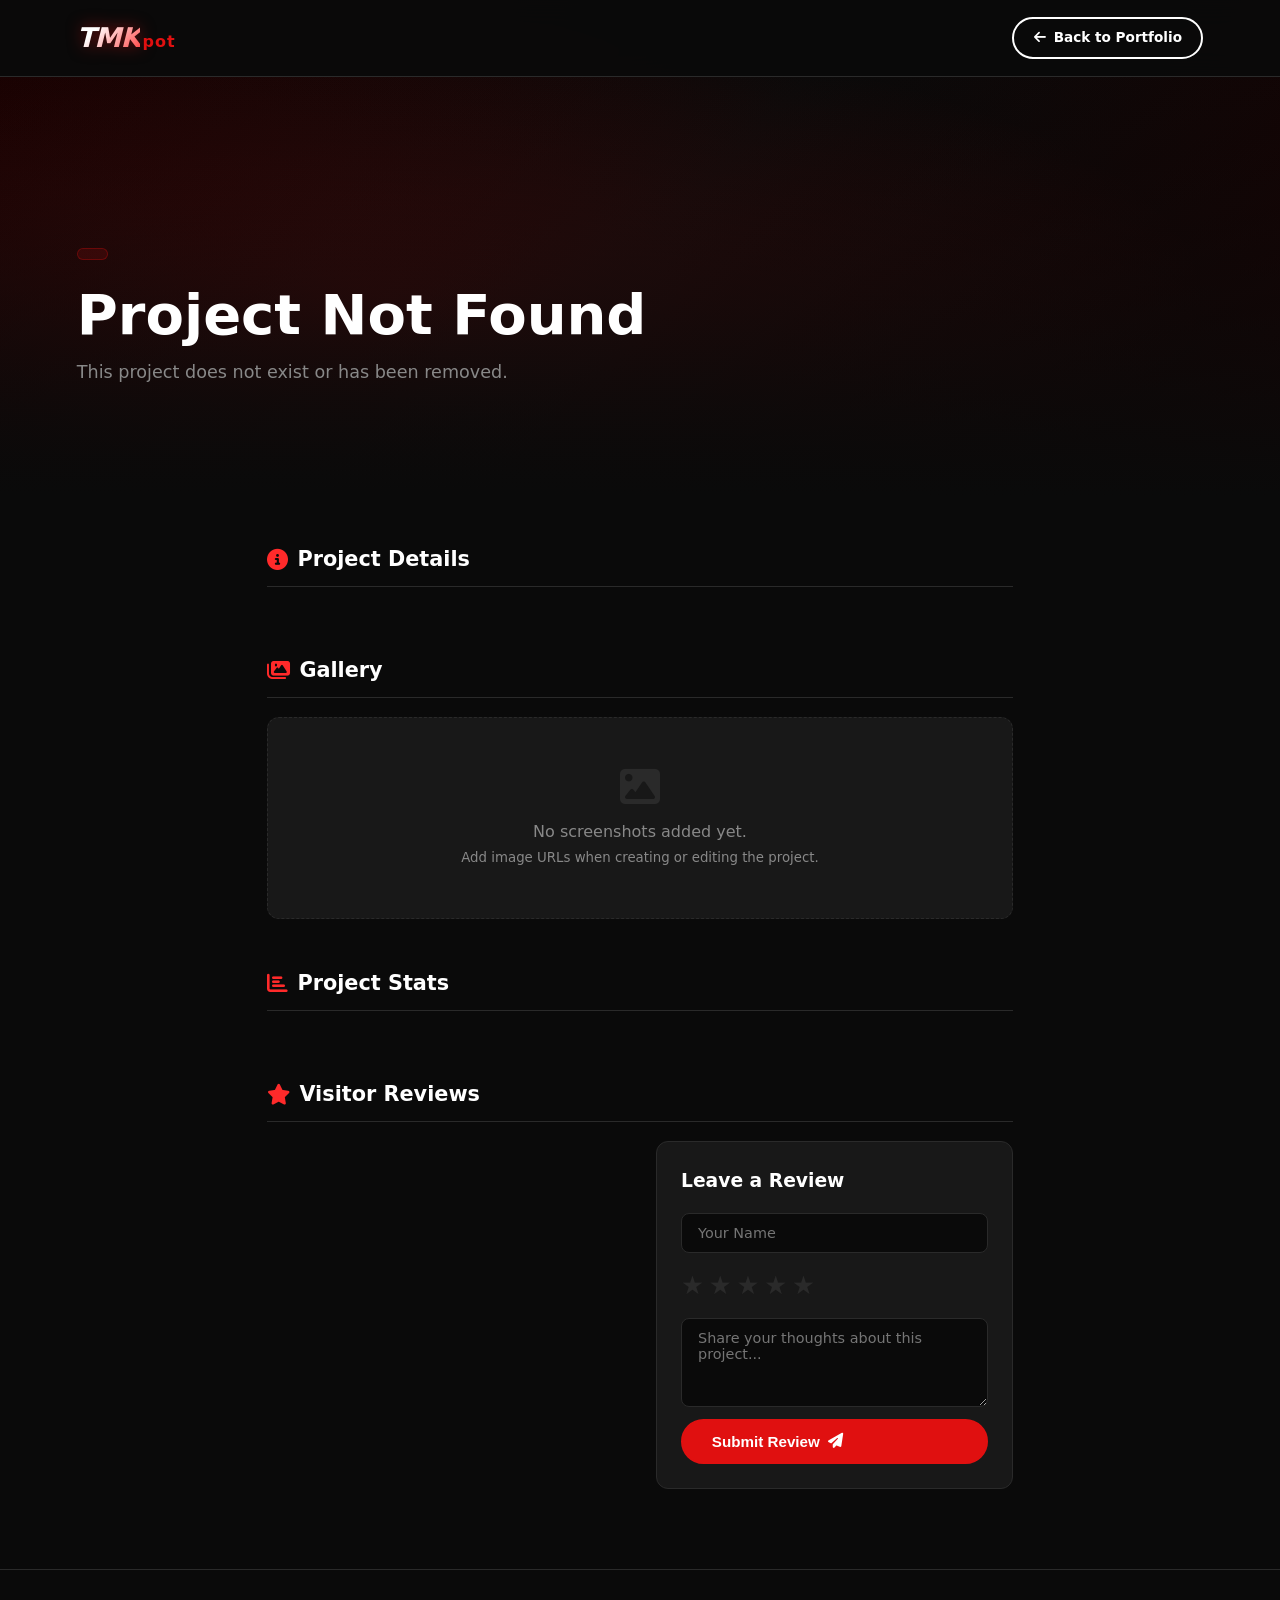
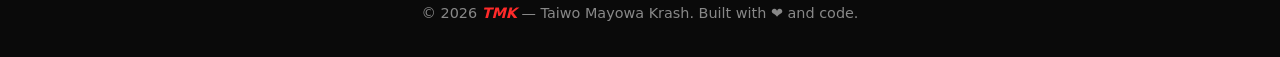
<file: project.html>
<!DOCTYPE html>
<html lang="en">
<head>
  <meta charset="UTF-8"/>
  <meta name="viewport" content="width=device-width, initial-scale=1.0"/>
  <title>Project | TMK</title>
  <link rel="stylesheet" href="style.css"/>
  <link rel="stylesheet" href="project.css"/>
  <link rel="stylesheet" href="https://cdnjs.cloudflare.com/ajax/libs/font-awesome/6.5.0/css/all.min.css"/>
</head>
<body>

  <!-- NAV -->
  <nav>
    <a href="index.html" class="logo">
      <span class="logo-tmk">TMK</span><span class="logo-dot"> pot</span>
    </a>
    <a href="index.html#projects" class="btn outline" style="font-size:.85rem;padding:.5rem 1.2rem;">
      <i class="fas fa-arrow-left"></i> Back to Portfolio
    </a>
  </nav>

  <!-- PROJECT HERO -->
  <div class="proj-hero" id="projHero">
    <div class="proj-hero-overlay"></div>
    <div class="proj-hero-content">
      <span class="proj-category" id="projCategory"></span>
      <h1 id="projTitle">Loading...</h1>
      <p id="projDesc"></p>
      <div class="proj-tech" id="projTech"></div>
      <div class="proj-actions" id="projActions"></div>
    </div>
  </div>

  <!-- MAIN CONTENT -->
  <main class="proj-main">

    <!-- DETAILS -->
    <section class="proj-section">
      <h2><i class="fas fa-info-circle"></i> Project Details</h2>
      <p id="projDetails" class="proj-details-text"></p>
    </section>

    <!-- SCREENSHOTS / GALLERY -->
    <section class="proj-section" id="gallerySection">
      <h2><i class="fas fa-images"></i> Gallery</h2>
      <div class="proj-gallery" id="projGallery">
        <div class="gallery-placeholder">
          <i class="fas fa-image"></i>
          <p>No screenshots added yet.</p>
          <small>Add image URLs when creating or editing the project.</small>
        </div>
      </div>
    </section>

    <!-- STATS -->
    <section class="proj-section">
      <h2><i class="fas fa-chart-bar"></i> Project Stats</h2>
      <div class="proj-stats" id="projStats"></div>
    </section>

    <!-- REVIEWS -->
    <section class="proj-section">
      <h2><i class="fas fa-star"></i> Visitor Reviews</h2>
      <div class="reviews-wrap">
        <div class="reviews-list-full" id="reviewsListFull"></div>
        <div class="review-form-full">
          <h3>Leave a Review</h3>
          <input type="text" id="reviewName" placeholder="Your Name"/>
          <div class="star-input" id="starInput">
            <span onclick="setRating(1)">★</span>
            <span onclick="setRating(2)">★</span>
            <span onclick="setRating(3)">★</span>
            <span onclick="setRating(4)">★</span>
            <span onclick="setRating(5)">★</span>
          </div>
          <textarea id="reviewText" placeholder="Share your thoughts about this project..." rows="4"></textarea>
          <button class="btn primary" onclick="submitReview()">Submit Review <i class="fas fa-paper-plane"></i></button>
        </div>
      </div>
    </section>

  </main>

  <!-- FOOTER -->
  <footer>
    <p>© <span id="year"></span> <span class="footer-tmk">TMK</span> — Taiwo Mayowa Krash. Built with ❤️ and code.</p>
  </footer>

  <script src="project.js"></script>
</body>
</html>
</file>
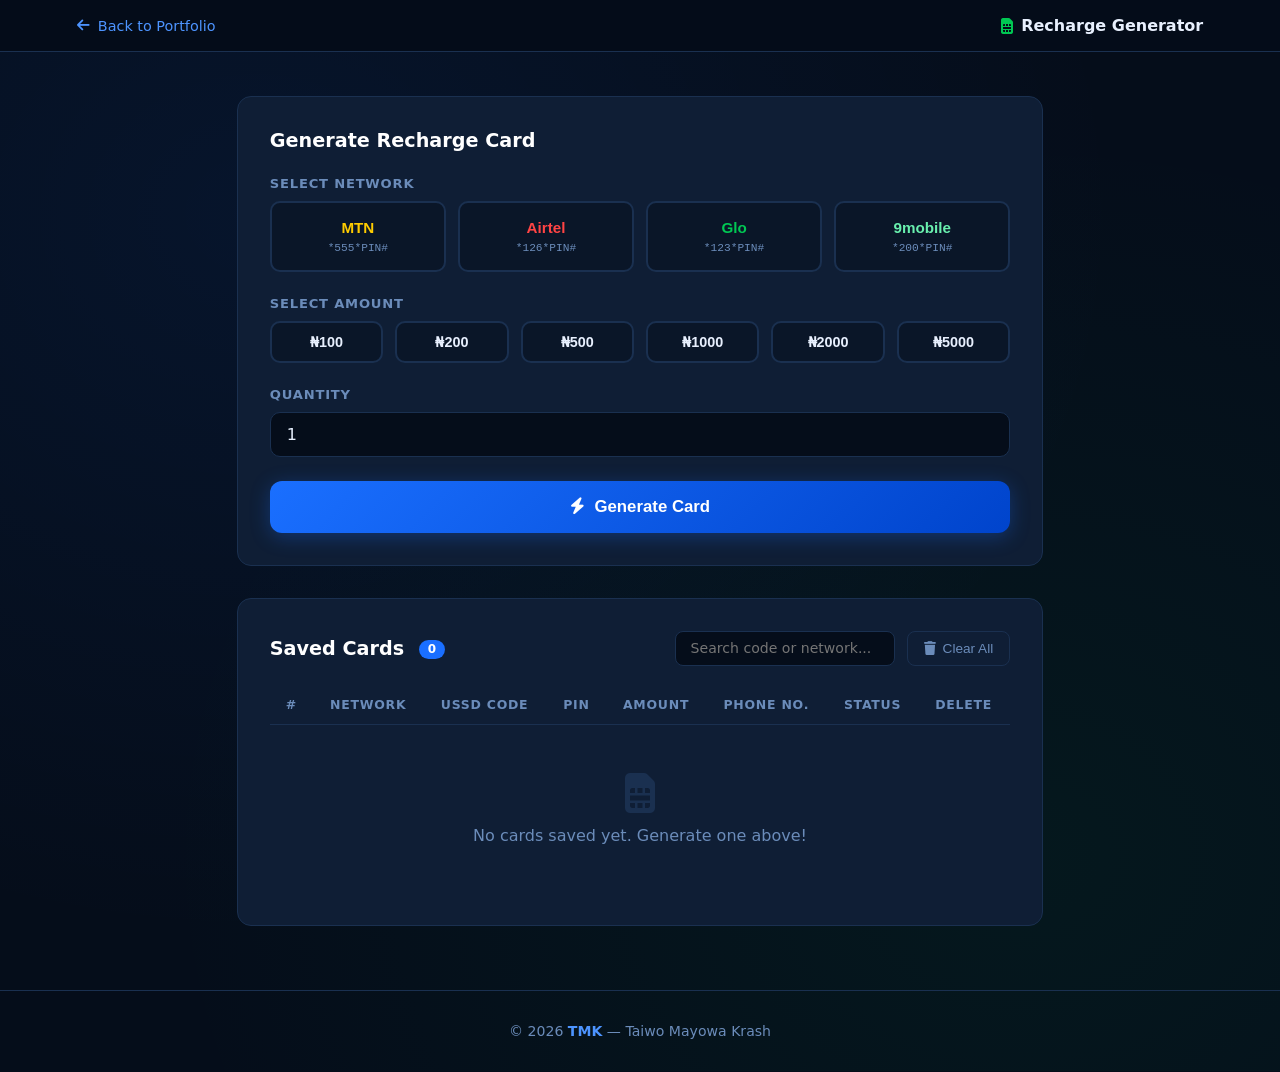
<file: recharge.html>
<!DOCTYPE html>
<html lang="en">
<head>
  <meta charset="UTF-8"/>
  <meta name="viewport" content="width=device-width, initial-scale=1.0"/>
  <title>Recharge Card Generator | TMK</title>
  <link rel="stylesheet" href="recharge.css"/>
  <link rel="stylesheet" href="https://cdnjs.cloudflare.com/ajax/libs/font-awesome/6.5.0/css/all.min.css"/>
</head>
<body>

  <nav>
    <a href="index.html" class="back-btn"><i class="fas fa-arrow-left"></i> Back to Portfolio</a>
    <div class="nav-logo"><i class="fas fa-sim-card"></i> Recharge Generator</div>
  </nav>

  <div class="page-wrap">

    <!-- GENERATOR CARD -->
    <div class="gen-card">
      <h2>Generate Recharge Card</h2>

      <!-- NETWORK -->
      <label class="field-label">Select Network</label>
      <div class="network-grid">
        <button class="net-btn mtn"    onclick="selectNetwork('MTN')"     id="net-MTN">
          <span class="net-logo">MTN</span>
          <span class="net-ussd">*555*PIN#</span>
        </button>
        <button class="net-btn airtel" onclick="selectNetwork('Airtel')"  id="net-Airtel">
          <span class="net-logo">Airtel</span>
          <span class="net-ussd">*126*PIN#</span>
        </button>
        <button class="net-btn glo"    onclick="selectNetwork('Glo')"     id="net-Glo">
          <span class="net-logo">Glo</span>
          <span class="net-ussd">*123*PIN#</span>
        </button>
        <button class="net-btn mobile" onclick="selectNetwork('9mobile')" id="net-9mobile">
          <span class="net-logo">9mobile</span>
          <span class="net-ussd">*200*PIN#</span>
        </button>
      </div>

      <!-- AMOUNT -->
      <label class="field-label">Select Amount</label>
      <div class="amount-grid">
        <button class="amt-btn" onclick="selectAmount(100)"  id="amt-100">₦100</button>
        <button class="amt-btn" onclick="selectAmount(200)"  id="amt-200">₦200</button>
        <button class="amt-btn" onclick="selectAmount(500)"  id="amt-500">₦500</button>
        <button class="amt-btn" onclick="selectAmount(1000)" id="amt-1000">₦1000</button>
        <button class="amt-btn" onclick="selectAmount(2000)" id="amt-2000">₦2000</button>
        <button class="amt-btn" onclick="selectAmount(5000)" id="amt-5000">₦5000</button>
      </div>

      <!-- QUANTITY -->
      <label class="field-label">Quantity</label>
      <input type="number" id="quantity" value="1" min="1" max="20" class="qty-input"/>

      <!-- GENERATE BUTTON -->
      <button class="gen-btn" onclick="generateCard()">
        <i class="fas fa-bolt"></i> Generate Card
      </button>

      <!-- PREVIEW -->
      <div class="preview-wrap" id="previewWrap">
        <div class="preview-card" id="previewCard">
          <div class="preview-network" id="previewNetwork"></div>
          <div class="preview-ussd"    id="previewUssd"></div>
          <div class="preview-amount"  id="previewAmount"></div>
          <div class="preview-label">PIN</div>
          <div class="preview-pin"    id="previewPin"></div>
          <div class="preview-code-label">Phone Number</div>
          <div class="preview-code"   id="previewCode"></div>
        </div>

        <!-- PHONE INPUT & LOAD -->
        <div class="load-wrap">
          <label class="field-label">Your Phone Number</label>
          <div class="phone-row">
            <input type="tel" id="phoneInput" placeholder="e.g. 08031234567" maxlength="11"/>
            <button class="load-btn" onclick="loadCard()">
              <i class="fas fa-sim-card"></i> Load Card
            </button>
          </div>
          <div class="load-result" id="loadResult"></div>
        </div>

        <button class="save-btn" onclick="saveCard()">
          <i class="fas fa-save"></i> Save Card
        </button>
      </div>
    </div>

    <!-- SAVED CARDS TABLE -->
    <div class="table-card">
      <div class="table-header">
        <h2>Saved Cards <span id="cardCount">0</span></h2>
        <div class="table-actions">
          <input type="text" id="searchInput" placeholder="Search code or network..." oninput="renderTable()"/>
          <button class="clear-btn" onclick="clearAll()"><i class="fas fa-trash"></i> Clear All</button>
        </div>
      </div>

      <div class="table-wrap">
        <table>
          <thead>
            <tr>
              <th>#</th>
              <th>Network</th>
              <th>USSD Code</th>
              <th>PIN</th>
              <th>Amount</th>
              <th>Phone No.</th>
              <th>Status</th>
              <th>Delete</th>
            </tr>
          </thead>
          <tbody id="cardsBody"></tbody>
        </table>
        <div class="empty-state" id="emptyState">
          <i class="fas fa-sim-card"></i>
          <p>No cards saved yet. Generate one above!</p>
        </div>
      </div>
    </div>

  </div>

  <footer>
    <p>© <span id="year"></span> <strong>TMK</strong> — Taiwo Mayowa Krash</p>
  </footer>

  <script src="recharge.js"></script>
</body>
</html>
</file>
<file: style.css>
*, *::before, *::after {
  margin: 0;
  padding: 0;
  box-sizing: border-box;
}

:root {
  --bg: #0a0a0a;
  --bg2: #111111;
  --card: #181818;
  --red: #e01010;
  --red2: #ff2a2a;
  --red-glow: rgba(224,16,16,0.18);
  --white: #ffffff;
  --text: #f0f0f0;
  --muted: #888;
  --border: #2a2a2a;
  --radius: 12px;
}

html {
  scroll-behavior: smooth;
  width: 100%;
  overflow-x: hidden;
}

body {
  font-family: 'Segoe UI', system-ui, sans-serif;
  background: var(--bg);
  color: var(--text);
  line-height: 1.6;
  width: 100%;
  min-height: 100vh;
  overflow-x: hidden;
}

/* ── LOGO ─────────────────────────────────────────────────── */
.logo {
  display: flex;
  align-items: baseline;
  gap: 2px;
  text-decoration: none;
  user-select: none;
}
.logo-tmk {
  font-size: 1.7rem;
  font-weight: 900;
  letter-spacing: -1px;
  color: var(--white);
  font-style: italic;
  text-transform: uppercase;
  background: linear-gradient(135deg, #fff 30%, var(--red2) 100%);
  -webkit-background-clip: text;
  -webkit-text-fill-color: transparent;
  background-clip: text;
  filter: drop-shadow(0 0 8px rgba(224,16,16,0.5));
}
.logo-dot {
  font-size: 1rem;
  font-weight: 700;
  color: var(--red);
  letter-spacing: 1px;
  text-transform: lowercase;
  -webkit-text-fill-color: var(--red);
  background: none;
  filter: none;
}

/* ── NAV ──────────────────────────────────────────────────── */
nav {
  position: fixed;
  top: 0;
  left: 0;
  width: 100%;
  z-index: 100;
  display: flex;
  align-items: center;
  justify-content: space-between;
  padding: 1rem 6%;
  background: rgba(10,10,10,0.94);
  backdrop-filter: blur(14px);
  border-bottom: 1px solid var(--border);
}
nav ul { display: flex; gap: 2rem; list-style: none; }
nav ul a { color: var(--muted); text-decoration: none; font-size: .95rem; transition: color .2s; }
nav ul a:hover { color: var(--red2); }
.menu-btn { display: none; background: none; border: none; color: #fff; font-size: 1.4rem; cursor: pointer; }

.mobile-menu {
  display: none;
  flex-direction: column;
  gap: 1rem;
  position: fixed;
  top: 64px;
  left: 0;
  width: 100%;
  background: var(--bg2);
  padding: 1.5rem 6%;
  border-bottom: 1px solid var(--border);
  z-index: 99;
}
.mobile-menu.open { display: flex; }
.mobile-menu a { color: var(--text); text-decoration: none; font-size: 1rem; }

/* ── HERO ─────────────────────────────────────────────────── */
.hero {
  min-height: 100vh;
  width: 100%;
  display: flex;
  align-items: center;
  justify-content: space-between;
  padding: 8rem 6% 4rem;
  gap: 2rem;
  background: radial-gradient(ellipse at 70% 50%, var(--red-glow) 0%, transparent 65%);
}
.hero-content { max-width: 560px; }
.greeting { color: var(--red2); font-size: 1.1rem; margin-bottom: .5rem; letter-spacing: .05em; }
.hero-content h1 { font-size: clamp(2.4rem, 5vw, 4rem); font-weight: 900; line-height: 1.1; margin-bottom: 1rem; }
.hero-content h1 span { color: var(--red2); }
.tagline { font-size: 1.2rem; color: var(--muted); min-height: 2rem; margin-bottom: 2rem; }
.hero-btns { display: flex; gap: 1rem; flex-wrap: wrap; }

.avatar-ring {
  width: 280px; height: 280px; border-radius: 50%;
  border: 3px solid var(--red);
  display: flex; align-items: center; justify-content: center;
  background: radial-gradient(circle, var(--red-glow), transparent);
  animation: pulse 3s ease-in-out infinite;
  flex-shrink: 0;
}
.avatar-placeholder {
  width: 240px; height: 240px; border-radius: 50%;
  background: var(--card);
  display: flex; align-items: center; justify-content: center;
  font-size: 6rem; color: var(--red);
  overflow: hidden;
}
.avatar-placeholder img {
  width: 100%;
  height: 100%;
  object-fit: cover;
  object-position: center top;
  border-radius: 50%;
  display: block;
}
@keyframes pulse {
  0%,100% { box-shadow: 0 0 0 0 rgba(224,16,16,0.45); }
  50%      { box-shadow: 0 0 0 22px rgba(224,16,16,0); }
}

/* ── BUTTONS ──────────────────────────────────────────────── */
.btn {
  display: inline-flex; align-items: center; gap: .5rem;
  padding: .75rem 1.8rem; border-radius: 50px;
  font-size: .95rem; font-weight: 600; cursor: pointer;
  text-decoration: none; border: 2px solid transparent; transition: all .25s;
}
.btn.primary { background: var(--red); color: #fff; border-color: var(--red); }
.btn.primary:hover { background: var(--red2); border-color: var(--red2); transform: translateY(-2px); box-shadow: 0 6px 20px rgba(224,16,16,0.4); }
.btn.outline { background: transparent; color: var(--white); border-color: var(--white); }
.btn.outline:hover { background: var(--white); color: #000; transform: translateY(-2px); }

/* ── SECTIONS ─────────────────────────────────────────────── */
.section {
  padding: 5rem 6%;
  width: 100%;
}
.section.alt { background: var(--bg2); }
.section-title { font-size: clamp(1.8rem, 3vw, 2.5rem); font-weight: 800; margin-bottom: .5rem; }
.section-title span { color: var(--red2); }
.section-sub { color: var(--muted); margin-bottom: 2.5rem; }

/* ── ABOUT ────────────────────────────────────────────────── */
.about-grid { display: grid; grid-template-columns: 1fr 1fr; gap: 3rem; margin-top: 2.5rem; }
.about-info p { color: var(--muted); margin-bottom: 1.5rem; }
.info-cards { display: grid; grid-template-columns: 1fr 1fr; gap: .75rem; margin-bottom: 1.5rem; }
.info-card {
  display: flex; align-items: center; gap: .75rem;
  background: var(--card); padding: .75rem 1rem; border-radius: var(--radius);
  border: 1px solid var(--border);
  transition: border-color .2s;
}
.info-card:hover { border-color: var(--red); }
.info-card i { color: var(--red2); font-size: 1.1rem; }
.info-card small { display: block; color: var(--muted); font-size: .75rem; }
.info-card strong { font-size: .9rem; color: var(--white); }

.skills-wrap h3 { margin-bottom: 1.2rem; font-size: 1.2rem; }
.skill { margin-bottom: 1rem; }
.skill span { display: block; font-size: .9rem; margin-bottom: .3rem; color: var(--text); }
.bar { background: var(--border); border-radius: 50px; height: 8px; overflow: hidden; }
.bar div { height: 100%; background: linear-gradient(90deg, var(--red), var(--red2)); border-radius: 50px; transition: width 1s ease; }

/* ── SERVICES ─────────────────────────────────────────────── */
.services-grid { display: grid; grid-template-columns: repeat(auto-fill, minmax(240px, 1fr)); gap: 1.5rem; margin-top: 2.5rem; }
.service-card {
  background: var(--card); border: 1px solid var(--border);
  border-radius: var(--radius); padding: 1.8rem 1.5rem;
  transition: transform .25s, border-color .25s, box-shadow .25s;
}
.service-card:hover { transform: translateY(-6px); border-color: var(--red); box-shadow: 0 8px 24px rgba(224,16,16,0.15); }
.service-card i { font-size: 2rem; color: var(--red2); margin-bottom: 1rem; display: block; }
.service-card h3 { font-size: 1.05rem; margin-bottom: .5rem; color: var(--white); }
.service-card p { color: var(--muted); font-size: .9rem; }

/* ── PROJECTS ─────────────────────────────────────────────── */
.projects-grid { display: grid; grid-template-columns: repeat(auto-fill, minmax(280px, 1fr)); gap: 1.5rem; margin-top: 2.5rem; }
.project-card {
  background: var(--card); border: 1px solid var(--border);
  border-radius: var(--radius); overflow: hidden; cursor: pointer;
  transition: transform .25s, border-color .25s, box-shadow .25s;
}
.project-card:hover { transform: translateY(-6px); border-color: var(--red2); box-shadow: 0 8px 28px rgba(224,16,16,0.2); }
.project-thumb {
  height: 180px; background: linear-gradient(135deg, #1a0000, var(--red));
  display: flex; align-items: center; justify-content: center;
  font-size: 3rem; color: rgba(255,255,255,.25); overflow: hidden;
  position: relative;
}
.project-thumb::after {
  content: ''; position: absolute; inset: 0;
  background: linear-gradient(to bottom, transparent 50%, rgba(0,0,0,.5));
}
.project-thumb img { width: 100%; height: 100%; object-fit: cover; }
.project-info { padding: 1.2rem; }
.project-tag { font-size: .75rem; color: var(--red2); font-weight: 600; text-transform: uppercase; letter-spacing: .05em; }
.project-info h3 { margin: .3rem 0 .5rem; font-size: 1.05rem; color: var(--white); }
.project-info p { color: var(--muted); font-size: .88rem; display: -webkit-box; -webkit-line-clamp: 2; -webkit-box-orient: vertical; overflow: hidden; }
.project-footer { display: flex; align-items: center; justify-content: space-between; margin-top: .8rem; }
.stars { color: #f59e0b; font-size: .9rem; }
.review-count { color: var(--muted); font-size: .8rem; }
.open-badge {
  font-size: .72rem; background: var(--red); color: #fff;
  padding: .2rem .6rem; border-radius: 50px; font-weight: 600;
}

/* ── ADD PROJECT ──────────────────────────────────────────── */
.add-project-wrap { margin-top: 3rem; }
.add-form {
  display: none; background: var(--card); border: 1px solid var(--border);
  border-radius: var(--radius); padding: 2rem; margin-top: 1.5rem; max-width: 600px;
}
.add-form.open { display: block; }
.add-form h3 { margin-bottom: 1.2rem; color: var(--white); }
.add-form input, .add-form textarea {
  width: 100%; background: var(--bg); border: 1px solid var(--border);
  color: var(--text); padding: .75rem 1rem; border-radius: 8px;
  font-size: .95rem; margin-bottom: .75rem; outline: none; font-family: inherit;
}
.add-form input:focus, .add-form textarea:focus { border-color: var(--red); }
.form-row { display: flex; gap: 1rem; }

/* ── MODAL ────────────────────────────────────────────────── */
.modal-overlay {
  display: none; position: fixed; inset: 0;
  background: rgba(0,0,0,.85); z-index: 200;
  align-items: center; justify-content: center; padding: 1rem;
}
.modal-overlay.open { display: flex; }
.modal {
  background: var(--card); border-radius: var(--radius);
  border: 1px solid var(--border);
  width: 100%; max-width: 680px; max-height: 90vh;
  overflow-y: auto; position: relative;
}
.modal-close {
  position: absolute; top: 1rem; right: 1rem;
  background: var(--bg); border: 1px solid var(--border); color: var(--text);
  width: 36px; height: 36px; border-radius: 50%; cursor: pointer;
  font-size: 1rem; display: flex; align-items: center; justify-content: center;
  z-index: 1; transition: background .2s, border-color .2s;
}
.modal-close:hover { background: var(--red); border-color: var(--red); }
.modal > img { width: 100%; height: 220px; object-fit: cover; }
.modal-body { padding: 1.5rem 1.5rem .5rem; }
.modal-tag { font-size: .75rem; color: var(--red2); font-weight: 700; text-transform: uppercase; }
.modal-body h2 { margin: .4rem 0 .8rem; color: var(--white); }
.modal-body p { color: var(--muted); margin-bottom: 1.2rem; }
#modalLink.hidden { display: none; }
.modal-actions { display: flex; gap: .75rem; flex-wrap: wrap; margin-bottom: .5rem; }

/* ── REVIEWS ──────────────────────────────────────────────── */
.reviews-section { padding: 1rem 1.5rem 1.5rem; border-top: 1px solid var(--border); margin-top: .5rem; }
.reviews-section h3 { margin-bottom: 1rem; color: var(--white); }
.reviews-list { display: flex; flex-direction: column; gap: .75rem; margin-bottom: 1.2rem; max-height: 200px; overflow-y: auto; }
.review-item { background: var(--bg); border-radius: 8px; padding: .8rem 1rem; border-left: 3px solid var(--red); }
.review-item .r-header { display: flex; justify-content: space-between; align-items: center; margin-bottom: .3rem; }
.review-item .r-name { font-weight: 600; font-size: .9rem; color: var(--white); }
.review-item .r-stars { color: #f59e0b; }
.review-item .r-text { color: var(--muted); font-size: .88rem; }
.no-reviews { color: var(--muted); font-size: .9rem; }
.review-form { display: flex; flex-direction: column; gap: .6rem; }
.review-form input, .review-form textarea {
  background: var(--bg); border: 1px solid var(--border);
  color: var(--text); padding: .65rem .9rem; border-radius: 8px;
  font-size: .9rem; outline: none; font-family: inherit;
}
.review-form input:focus, .review-form textarea:focus { border-color: var(--red); }
.star-input { display: flex; gap: .3rem; font-size: 1.6rem; color: var(--border); cursor: pointer; }
.star-input span.active { color: #f59e0b; }
.star-input span:hover { color: #f59e0b; }

/* ── CONTACT ──────────────────────────────────────────────── */
.contact-grid { display: grid; grid-template-columns: 1fr 1.4fr; gap: 3rem; margin-top: 2.5rem; }
.contact-info p { color: var(--muted); margin-bottom: 1.5rem; }
.contact-item { display: flex; align-items: center; gap: .75rem; margin-bottom: 1rem; }
.contact-item i { color: var(--red2); width: 20px; }
.socials { display: flex; gap: 1rem; margin-top: 1.5rem; }
.socials a {
  width: 42px; height: 42px; border-radius: 50%;
  background: var(--card); border: 1px solid var(--border);
  display: flex; align-items: center; justify-content: center;
  color: var(--text); text-decoration: none; font-size: 1.1rem;
  transition: all .2s;
}
.socials a:hover { background: var(--red); border-color: var(--red); color: #fff; }
.contact-form { display: flex; flex-direction: column; gap: .9rem; }
.contact-form input, .contact-form textarea {
  background: var(--bg); border: 1px solid var(--border);
  color: var(--text); padding: .8rem 1rem; border-radius: 8px;
  font-size: .95rem; outline: none; font-family: inherit;
}
.contact-form input:focus, .contact-form textarea:focus { border-color: var(--red); }
.form-success { display: none; color: #4ade80; font-size: .9rem; }
.form-success.show { display: block; }

/* ── FOOTER ───────────────────────────────────────────────── */
footer {
  text-align: center; padding: 2rem;
  color: var(--muted); font-size: .9rem;
  border-top: 1px solid var(--border);
}
.footer-tmk { color: var(--red2); font-weight: 800; font-style: italic; }

/* ── RESPONSIVE ───────────────────────────────────────────── */
@media (max-width: 768px) {
  nav ul { display: none; }
  .menu-btn { display: block; }
  .hero { flex-direction: column; text-align: center; padding-top: 6rem; }
  .hero-btns { justify-content: center; }
  .hero-avatar { order: -1; }
  .avatar-ring { width: 200px; height: 200px; }
  .avatar-placeholder { width: 170px; height: 170px; font-size: 4rem; }
  .about-grid, .contact-grid { grid-template-columns: 1fr; }
  .info-cards { grid-template-columns: 1fr; }
}
</file>
<file: project.css>
/* project.css — styles specific to project.html */

nav {
  display: flex;
  align-items: center;
  justify-content: space-between;
}
nav .logo { text-decoration: none; }

/* ── PROJECT HERO ─────────────────────────────────────────── */
.proj-hero {
  min-height: 55vh;
  display: flex;
  align-items: flex-end;
  padding: 7rem 6% 3.5rem;
  position: relative;
  background: linear-gradient(135deg, #1a0000 0%, #0a0a0a 50%, #1a0000 100%);
  overflow: hidden;
}
.proj-hero::before {
  content: '';
  position: absolute; inset: 0;
  background: radial-gradient(ellipse at 30% 60%, rgba(224,16,16,0.22) 0%, transparent 65%);
}
.proj-hero-overlay {
  position: absolute; inset: 0;
  background: linear-gradient(to top, rgba(10,10,10,1) 0%, rgba(10,10,10,0.3) 60%, transparent 100%);
}
.proj-hero-content {
  position: relative; z-index: 1;
  max-width: 800px;
}
.proj-category {
  display: inline-block;
  font-size: .78rem; font-weight: 700; text-transform: uppercase;
  letter-spacing: .1em; color: var(--red2);
  background: rgba(224,16,16,0.12);
  border: 1px solid rgba(224,16,16,0.3);
  padding: .3rem .9rem; border-radius: 50px;
  margin-bottom: 1rem;
}
.proj-hero-content h1 {
  font-size: clamp(2rem, 5vw, 3.5rem);
  font-weight: 900; line-height: 1.1;
  color: var(--white); margin-bottom: .8rem;
}
.proj-hero-content > p {
  font-size: 1.1rem; color: var(--muted);
  max-width: 600px; margin-bottom: 1.5rem;
}
.proj-tech {
  display: flex; flex-wrap: wrap; gap: .5rem;
  margin-bottom: 1.8rem;
}
.tech-tag {
  font-size: .8rem; font-weight: 600;
  background: rgba(255,255,255,0.07);
  border: 1px solid var(--border);
  color: var(--text); padding: .3rem .8rem;
  border-radius: 50px;
}
.proj-actions { display: flex; gap: 1rem; flex-wrap: wrap; }

/* ── MAIN ─────────────────────────────────────────────────── */
.proj-main {
  max-width: 900px;
  margin: 0 auto;
  padding: 3rem 6% 5rem;
  display: flex;
  flex-direction: column;
  gap: 3rem;
}
.proj-section h2 {
  font-size: 1.3rem; font-weight: 700;
  color: var(--white); margin-bottom: 1.2rem;
  display: flex; align-items: center; gap: .6rem;
  padding-bottom: .6rem;
  border-bottom: 1px solid var(--border);
}
.proj-section h2 i { color: var(--red2); }
.proj-details-text {
  color: var(--muted); line-height: 1.8; font-size: 1rem;
}

/* ── GALLERY ──────────────────────────────────────────────── */
.proj-gallery {
  display: grid;
  grid-template-columns: repeat(auto-fill, minmax(220px, 1fr));
  gap: 1rem;
}
.proj-gallery img {
  width: 100%; border-radius: var(--radius);
  border: 1px solid var(--border);
  object-fit: cover; aspect-ratio: 16/9;
  transition: transform .25s;
  cursor: pointer;
}
.proj-gallery img:hover { transform: scale(1.03); }
.gallery-placeholder {
  grid-column: 1 / -1;
  text-align: center; padding: 3rem;
  background: var(--card); border-radius: var(--radius);
  border: 1px dashed var(--border); color: var(--muted);
}
.gallery-placeholder i { font-size: 2.5rem; margin-bottom: .8rem; display: block; color: var(--border); }

/* ── STATS ────────────────────────────────────────────────── */
.proj-stats {
  display: grid;
  grid-template-columns: repeat(auto-fill, minmax(160px, 1fr));
  gap: 1rem;
}
.stat-card {
  background: var(--card); border: 1px solid var(--border);
  border-radius: var(--radius); padding: 1.2rem 1rem;
  text-align: center; transition: border-color .2s;
}
.stat-card:hover { border-color: var(--red); }
.stat-card .stat-val {
  font-size: 2rem; font-weight: 900;
  color: var(--red2); display: block; line-height: 1;
}
.stat-card .stat-label {
  font-size: .8rem; color: var(--muted);
  margin-top: .4rem; display: block;
}

/* ── REVIEWS ──────────────────────────────────────────────── */
.reviews-wrap {
  display: grid;
  grid-template-columns: 1fr 1fr;
  gap: 2rem;
}
.reviews-list-full {
  display: flex; flex-direction: column; gap: .75rem;
  max-height: 420px; overflow-y: auto;
}
.review-form-full {
  display: flex; flex-direction: column; gap: .75rem;
  background: var(--card); border: 1px solid var(--border);
  border-radius: var(--radius); padding: 1.5rem;
}
.review-form-full h3 { color: var(--white); margin-bottom: .3rem; }
.review-form-full input,
.review-form-full textarea {
  background: var(--bg); border: 1px solid var(--border);
  color: var(--text); padding: .7rem 1rem; border-radius: 8px;
  font-size: .9rem; outline: none; font-family: inherit;
}
.review-form-full input:focus,
.review-form-full textarea:focus { border-color: var(--red); }

/* ── RESPONSIVE ───────────────────────────────────────────── */
@media (max-width: 768px) {
  .proj-hero { padding-top: 5.5rem; }
  .reviews-wrap { grid-template-columns: 1fr; }
}
</file>
<file: recharge.css>
*, *::before, *::after { margin: 0; padding: 0; box-sizing: border-box; }

:root {
  --bg:      #050d1a;
  --bg2:     #0a1628;
  --card:    #0f1e35;
  --border:  #1a3050;
  --blue:    #1a6fff;
  --blue2:   #4d94ff;
  --green:   #00c853;
  --green2:  #69f0ae;
  --white:   #ffffff;
  --text:    #e8f0fe;
  --muted:   #6b8cba;
  --radius:  14px;
}

html { overflow-x: hidden; width: 100%; scroll-behavior: smooth; }

body {
  font-family: 'Segoe UI', system-ui, sans-serif;
  background: var(--bg);
  color: var(--text);
  min-height: 100vh;
  width: 100%;
  overflow-x: hidden;
  background-image: radial-gradient(ellipse at 20% 20%, rgba(26,111,255,0.08) 0%, transparent 60%),
                    radial-gradient(ellipse at 80% 80%, rgba(0,200,83,0.06) 0%, transparent 60%);
}

/* ── NAV ──────────────────────────────────────────────────── */
nav {
  position: fixed; top: 0; left: 0; width: 100%; z-index: 100;
  display: flex; align-items: center; justify-content: space-between;
  padding: 1rem 6%;
  background: rgba(5,13,26,0.96);
  backdrop-filter: blur(14px);
  border-bottom: 1px solid var(--border);
}
.back-btn {
  color: var(--blue2); text-decoration: none; font-size: .9rem;
  display: flex; align-items: center; gap: .5rem; transition: color .2s;
}
.back-btn:hover { color: var(--white); }
.nav-logo {
  color: var(--text); font-weight: 700; font-size: 1rem;
  display: flex; align-items: center; gap: .5rem;
}
.nav-logo i { color: var(--green); }

/* ── PAGE WRAP ────────────────────────────────────────────── */
.page-wrap {
  max-width: 960px; margin: 0 auto;
  padding: 6rem 6% 4rem;
  display: flex; flex-direction: column; gap: 2rem;
}

/* ── CARDS ────────────────────────────────────────────────── */
.gen-card, .table-card {
  background: var(--card);
  border: 1px solid var(--border);
  border-radius: var(--radius);
  padding: 2rem;
}
.gen-card h2, .table-card h2 {
  font-size: 1.2rem; margin-bottom: 1.5rem; color: var(--white);
}
.table-card h2 span {
  background: var(--blue); color: #fff;
  font-size: .75rem; padding: .15rem .55rem;
  border-radius: 50px; margin-left: .5rem; vertical-align: middle;
}

/* ── FIELD LABEL ──────────────────────────────────────────── */
.field-label {
  display: block; font-size: .82rem; font-weight: 600;
  color: var(--muted); text-transform: uppercase;
  letter-spacing: .06em; margin-bottom: .6rem;
}

/* ── NETWORK GRID ─────────────────────────────────────────── */
.network-grid {
  display: grid; grid-template-columns: repeat(4, 1fr);
  gap: .75rem; margin-bottom: 1.5rem;
}
.net-btn {
  padding: 1rem .5rem; border-radius: 10px;
  border: 2px solid var(--border);
  background: var(--bg2); cursor: pointer;
  transition: all .2s; display: flex;
  flex-direction: column; align-items: center;
  justify-content: center; gap: .4rem;
}
.net-btn:hover { transform: translateY(-2px); border-color: var(--blue); }
.net-logo { font-size: .95rem; font-weight: 900; }
.net-ussd { font-size: .7rem; color: var(--muted); font-family: monospace; }

.net-btn.mtn    .net-logo { color: #ffcc00; }
.net-btn.airtel .net-logo { color: #ff4444; }
.net-btn.glo    .net-logo { color: var(--green); }
.net-btn.mobile .net-logo { color: var(--green2); }

.net-btn.mtn.active    { border-color: #ffcc00; background: rgba(255,204,0,.07); }
.net-btn.airtel.active { border-color: #ff4444; background: rgba(255,68,68,.07); }
.net-btn.glo.active    { border-color: var(--green);  background: rgba(0,200,83,.07); }
.net-btn.mobile.active { border-color: var(--green2); background: rgba(105,240,174,.07); }

/* ── AMOUNT GRID ──────────────────────────────────────────── */
.amount-grid {
  display: grid; grid-template-columns: repeat(6, 1fr);
  gap: .75rem; margin-bottom: 1.5rem;
}
.amt-btn {
  padding: .7rem .3rem; border-radius: 10px;
  border: 2px solid var(--border);
  background: var(--bg2); color: var(--text);
  font-size: .9rem; font-weight: 700; cursor: pointer;
  transition: all .2s;
}
.amt-btn:hover  { border-color: var(--blue2); color: var(--blue2); }
.amt-btn.active { border-color: var(--blue);  background: rgba(26,111,255,.12); color: var(--blue2); }

/* ── QUANTITY ─────────────────────────────────────────────── */
.qty-input {
  width: 100%; padding: .75rem 1rem;
  background: var(--bg); border: 1px solid var(--border);
  color: var(--text); border-radius: 10px;
  font-size: 1rem; outline: none; margin-bottom: 1.5rem;
  font-family: inherit;
}
.qty-input:focus { border-color: var(--blue); }

/* ── GENERATE BUTTON ──────────────────────────────────────── */
.gen-btn {
  width: 100%; padding: 1rem;
  background: linear-gradient(135deg, var(--blue), #0044cc);
  color: #fff; border: none; border-radius: 12px;
  font-size: 1.05rem; font-weight: 700; cursor: pointer;
  display: flex; align-items: center; justify-content: center; gap: .6rem;
  transition: all .2s;
  box-shadow: 0 4px 20px rgba(26,111,255,0.3);
}
.gen-btn:hover { transform: translateY(-2px); box-shadow: 0 8px 28px rgba(26,111,255,0.45); }

/* ── PREVIEW ──────────────────────────────────────────────── */
.preview-wrap {
  display: none; margin-top: 1.5rem;
  animation: fadeUp .4s ease forwards;
}
.preview-wrap.show { display: block; }
@keyframes fadeUp {
  from { opacity: 0; transform: translateY(16px); }
  to   { opacity: 1; transform: translateY(0); }
}

.preview-card {
  border-radius: 16px; padding: 1.8rem;
  text-align: center; margin-bottom: 1rem;
  border: 1px solid var(--border);
  background: linear-gradient(135deg, #071428, #0a1e3d);
  position: relative; overflow: hidden;
}
.preview-card::before {
  content: ''; position: absolute; inset: 0;
  background: radial-gradient(ellipse at 50% 0%, rgba(26,111,255,.18), transparent 65%);
}
.preview-card::after {
  content: ''; position: absolute;
  bottom: 0; left: 0; right: 0; height: 3px;
  background: linear-gradient(90deg, var(--blue), var(--green));
}
.preview-network {
  font-size: 1.5rem; font-weight: 900;
  letter-spacing: .1em; margin-bottom: .2rem;
  position: relative;
}
.preview-ussd {
  font-size: .82rem; color: var(--muted);
  font-family: monospace; margin-bottom: .8rem;
  position: relative;
}
.preview-amount {
  font-size: 2.2rem; font-weight: 900;
  color: var(--white); margin-bottom: 1.2rem;
  position: relative;
}
.preview-label, .preview-code-label {
  font-size: .7rem; color: var(--muted);
  text-transform: uppercase; letter-spacing: .12em;
  margin-bottom: .3rem; position: relative;
}
.preview-pin {
  font-size: 1.7rem; font-weight: 900; letter-spacing: .3em;
  color: var(--green2); margin-bottom: 1rem;
  font-family: 'Courier New', monospace;
  position: relative;
}
.preview-code {
  font-size: .82rem; color: var(--blue2);
  font-family: 'Courier New', monospace;
  letter-spacing: .06em; position: relative;
}

.save-btn {
  width: 100%; padding: .85rem;
  background: transparent; border: 2px solid var(--green);
  color: var(--green2); border-radius: 12px;
  font-size: .95rem; font-weight: 700; cursor: pointer;
  display: flex; align-items: center; justify-content: center; gap: .5rem;
  transition: all .2s;
}
.save-btn:hover { background: var(--green); color: #000; }

/* ── PHONE INPUT & LOAD ───────────────────────────────────── */
.load-wrap {
  background: var(--bg2); border: 1px solid var(--border);
  border-radius: 12px; padding: 1.2rem;
  margin-bottom: 1rem;
}
.phone-row {
  display: flex; gap: .75rem; align-items: stretch;
}
.phone-row input {
  flex: 1; padding: .75rem 1rem;
  background: var(--bg); border: 1px solid var(--border);
  color: var(--text); border-radius: 10px;
  font-size: 1rem; outline: none; font-family: inherit;
  letter-spacing: .05em;
}
.phone-row input:focus { border-color: var(--blue); }
.load-btn {
  padding: .75rem 1.3rem;
  background: linear-gradient(135deg, var(--green), #007a30);
  color: #000; border: none; border-radius: 10px;
  font-size: .9rem; font-weight: 800; cursor: pointer;
  display: flex; align-items: center; gap: .5rem;
  transition: all .2s; white-space: nowrap;
  box-shadow: 0 4px 16px rgba(0,200,83,0.3);
}
.load-btn:hover { transform: translateY(-2px); box-shadow: 0 6px 20px rgba(0,200,83,0.45); }
.load-btn:disabled { opacity: .6; cursor: not-allowed; transform: none; }

.load-result {
  margin-top: .9rem; font-size: .9rem;
  border-radius: 8px; padding: 0;
  transition: all .3s; overflow: hidden; max-height: 0;
}
.load-result.show {
  padding: .75rem 1rem; max-height: 100px;
}
.load-result.loading { background: rgba(26,111,255,.1); border: 1px solid rgba(26,111,255,.3); color: var(--blue2); }
.load-result.success { background: rgba(0,200,83,.1);  border: 1px solid rgba(0,200,83,.3);  color: var(--green2); }
.load-result.error   { background: rgba(255,68,68,.1); border: 1px solid rgba(255,68,68,.3); color: #ff8888; }

/* ── TABLE HEADER ─────────────────────────────────────────── */
.table-header {
  display: flex; align-items: center;
  justify-content: space-between; flex-wrap: wrap;
  gap: 1rem; margin-bottom: 1.2rem;
}
.table-header h2 { margin-bottom: 0; }
.table-actions { display: flex; gap: .75rem; align-items: center; flex-wrap: wrap; }
.table-actions input {
  background: var(--bg); border: 1px solid var(--border);
  color: var(--text); padding: .55rem .9rem; border-radius: 8px;
  font-size: .88rem; outline: none; font-family: inherit; width: 220px;
}
.table-actions input:focus { border-color: var(--blue); }
.clear-btn {
  padding: .55rem 1rem; background: transparent;
  border: 1px solid var(--border); color: var(--muted);
  border-radius: 8px; font-size: .85rem; cursor: pointer;
  display: flex; align-items: center; gap: .4rem; transition: all .2s;
}
.clear-btn:hover { border-color: #ff4444; color: #ff6666; }

/* ── TABLE ────────────────────────────────────────────────── */
.table-wrap { overflow-x: auto; }
table { width: 100%; border-collapse: collapse; font-size: .88rem; }
thead tr { border-bottom: 1px solid var(--border); }
th {
  padding: .75rem 1rem; text-align: left;
  color: var(--muted); font-size: .78rem;
  text-transform: uppercase; letter-spacing: .06em; white-space: nowrap;
}
td { padding: .75rem 1rem; border-bottom: 1px solid rgba(26,48,80,.6); vertical-align: middle; }
tbody tr:hover { background: rgba(26,111,255,.04); }
tbody tr:last-child td { border-bottom: none; }

.net-badge {
  display: inline-block; padding: .2rem .7rem;
  border-radius: 50px; font-size: .75rem; font-weight: 800;
}
.net-badge.MTN     { background: rgba(255,204,0,.12); color: #ffcc00; }
.net-badge.Airtel  { background: rgba(255,68,68,.12);  color: #ff6666; }
.net-badge.Glo     { background: rgba(0,200,83,.12);   color: var(--green); }
.net-badge.9mobile { background: rgba(105,240,174,.12);color: var(--green2); }

.pin-cell  { font-family: 'Courier New', monospace; letter-spacing: .12em; color: var(--green2); font-weight: 700; }
.code-cell { font-family: 'Courier New', monospace; font-size: .8rem; color: var(--blue2); }
.ussd-cell { font-family: monospace; color: var(--muted); font-size: .82rem; }

.status-badge {
  display: inline-flex; align-items: center; gap: .35rem;
  padding: .25rem .75rem; border-radius: 50px;
  font-size: .78rem; font-weight: 700; cursor: pointer;
  border: none; transition: all .2s;
}
.status-badge.unused { background: rgba(0,200,83,.12);  color: var(--green); }
.status-badge.used   { background: rgba(255,68,68,.12); color: #ff6666; }

.del-btn {
  background: none; border: none; color: #3a5070;
  cursor: pointer; font-size: 1rem; padding: .3rem .5rem;
  border-radius: 6px; transition: all .2s;
}
.del-btn:hover { color: #ff6666; background: rgba(255,68,68,.1); }

/* ── EMPTY STATE ──────────────────────────────────────────── */
.empty-state {
  display: none; text-align: center;
  padding: 3rem; color: var(--muted);
}
.empty-state i { font-size: 2.5rem; display: block; margin-bottom: .8rem; color: var(--border); }
.empty-state.show { display: block; }

/* ── FOOTER ───────────────────────────────────────────────── */
footer {
  text-align: center; padding: 2rem;
  color: var(--muted); font-size: .88rem;
  border-top: 1px solid var(--border);
}
footer strong { color: var(--blue2); }

/* ── RESPONSIVE ───────────────────────────────────────────── */
@media (max-width: 600px) {
  .network-grid { grid-template-columns: repeat(2, 1fr); }
  .amount-grid  { grid-template-columns: repeat(3, 1fr); }
  .table-actions input { width: 100%; }
}
</file>
